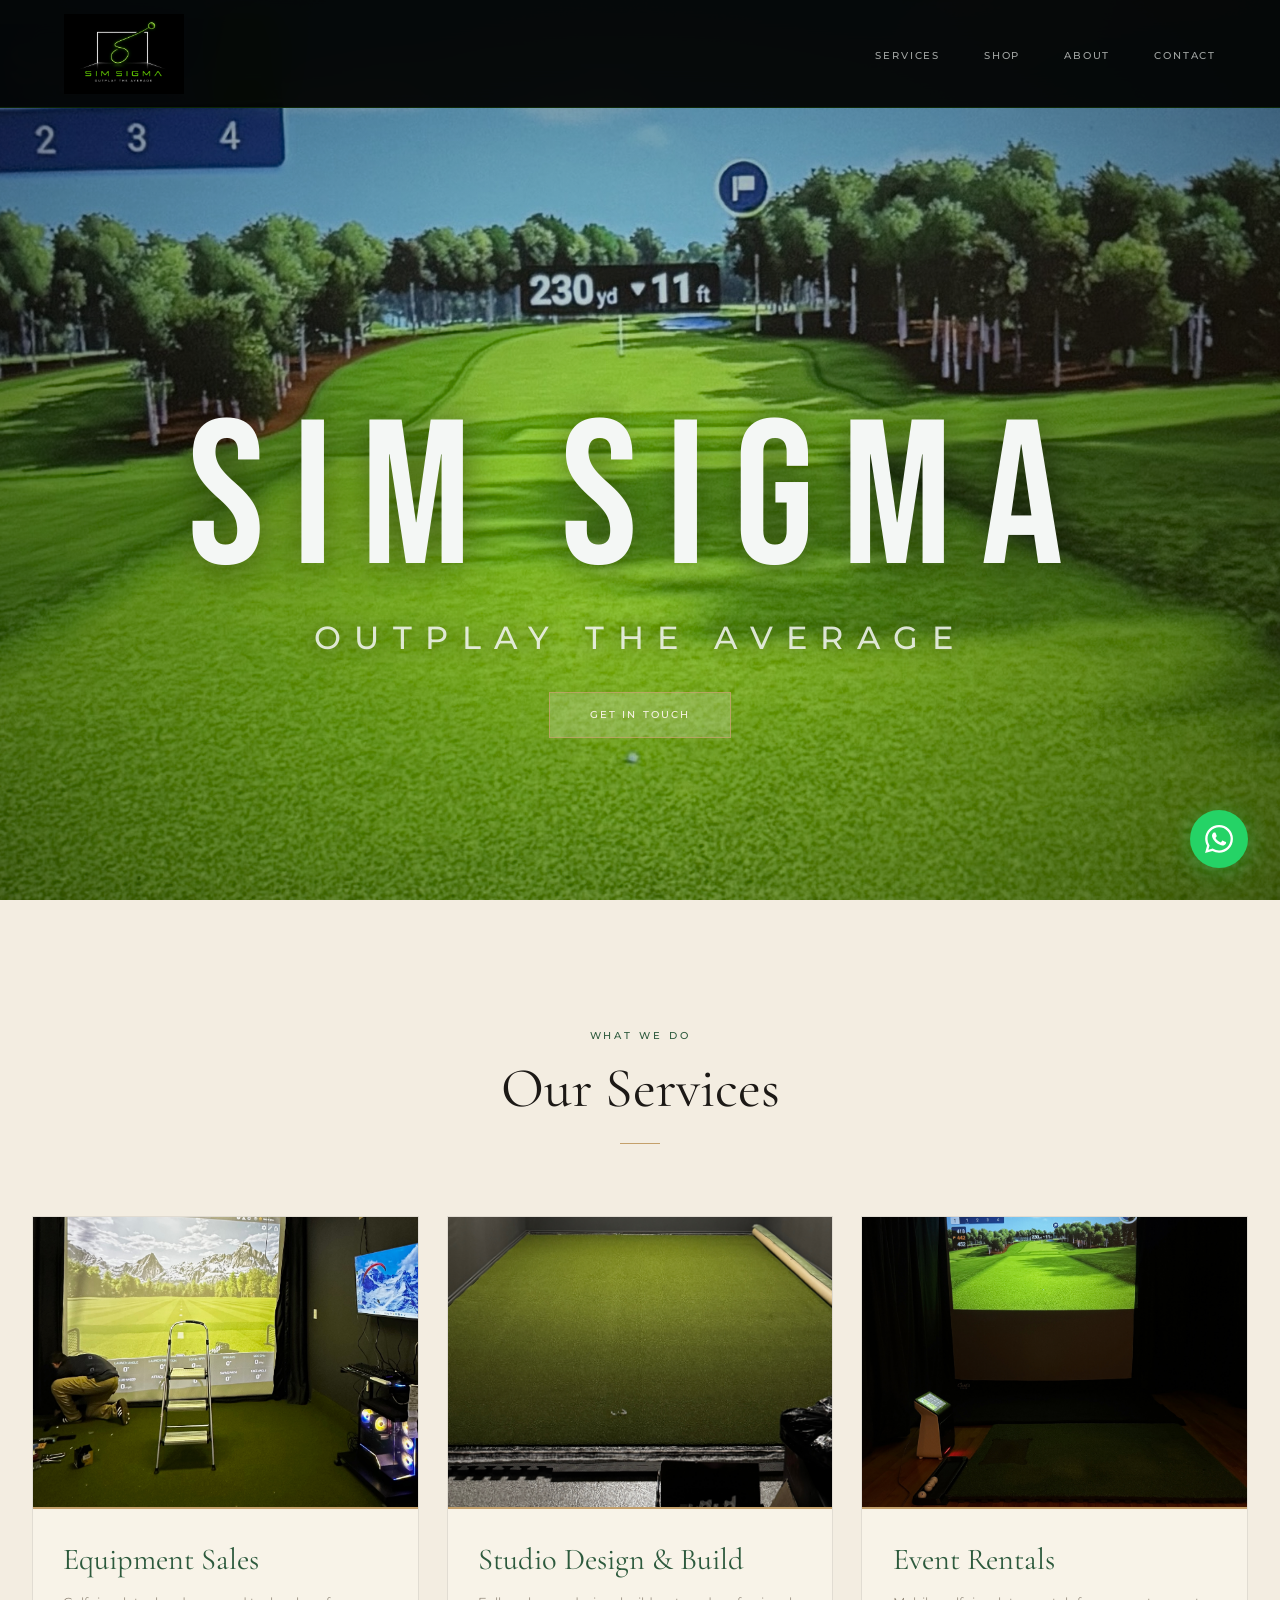
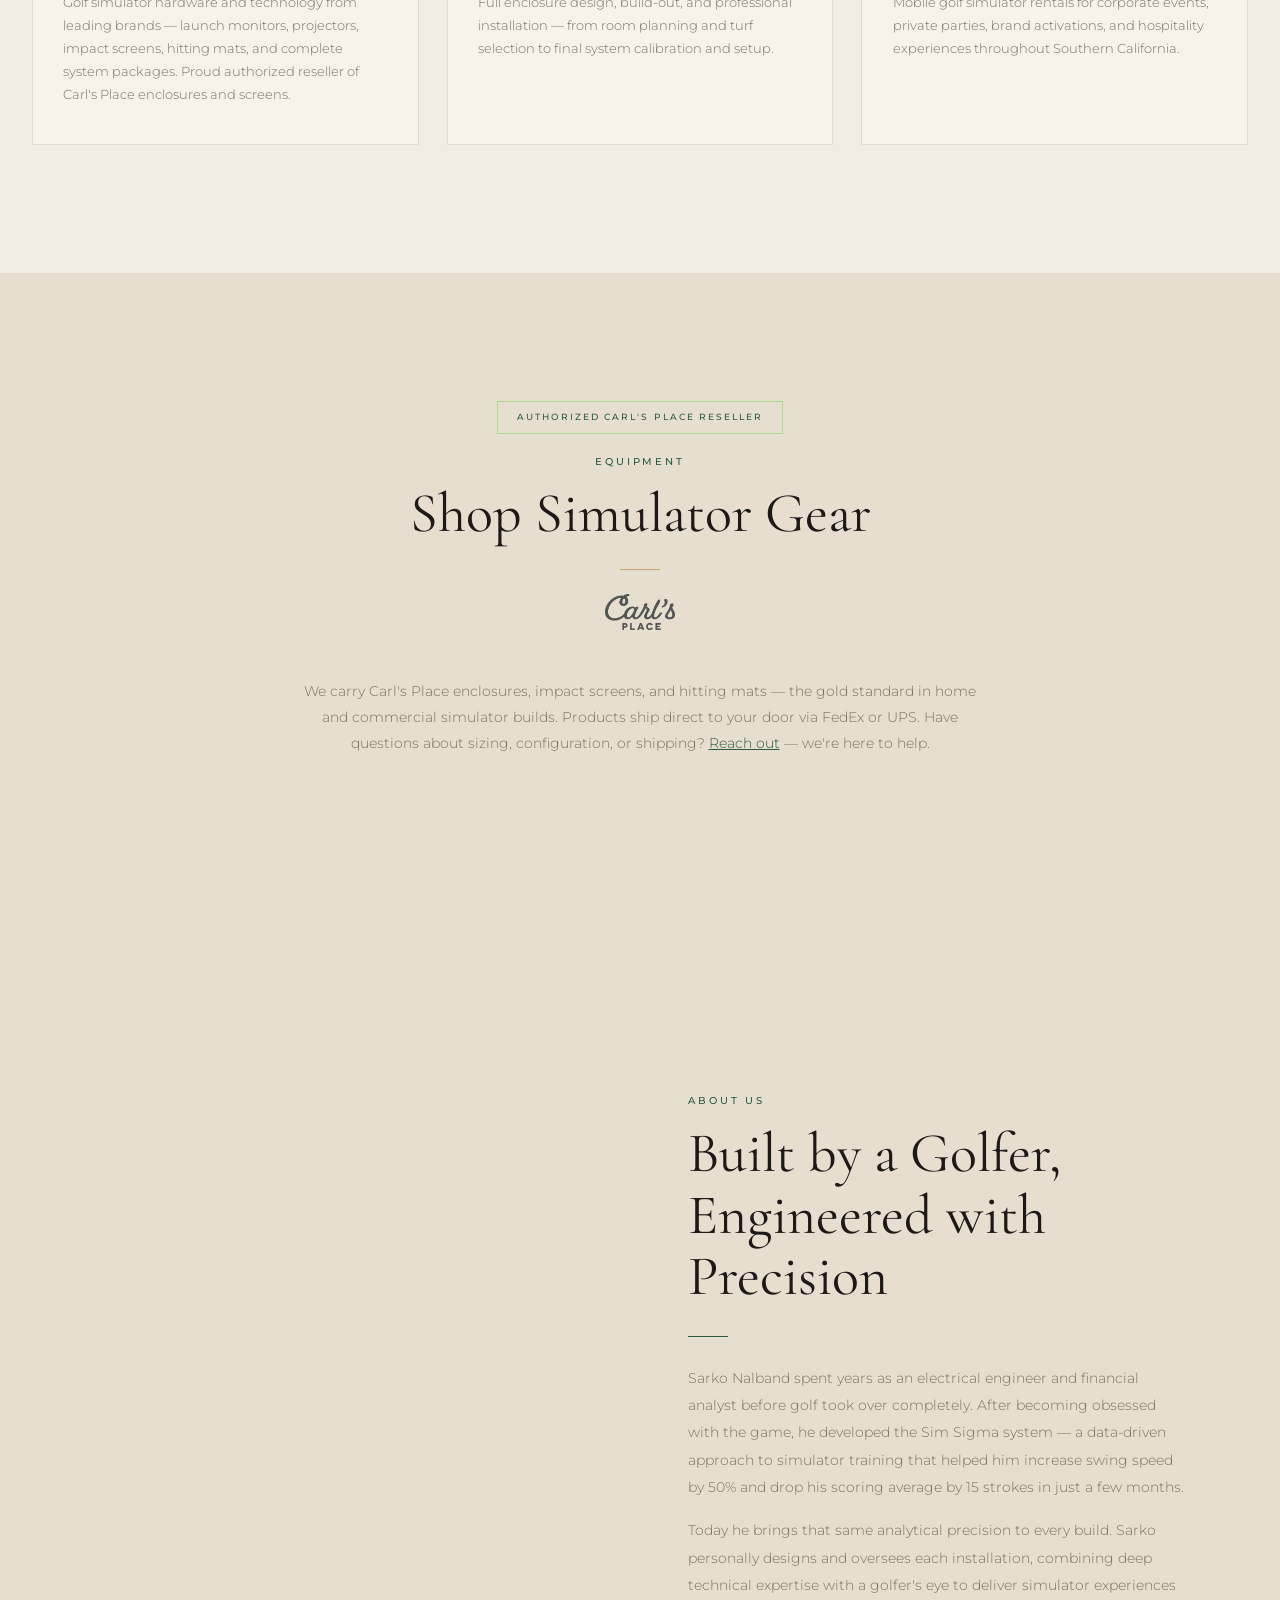
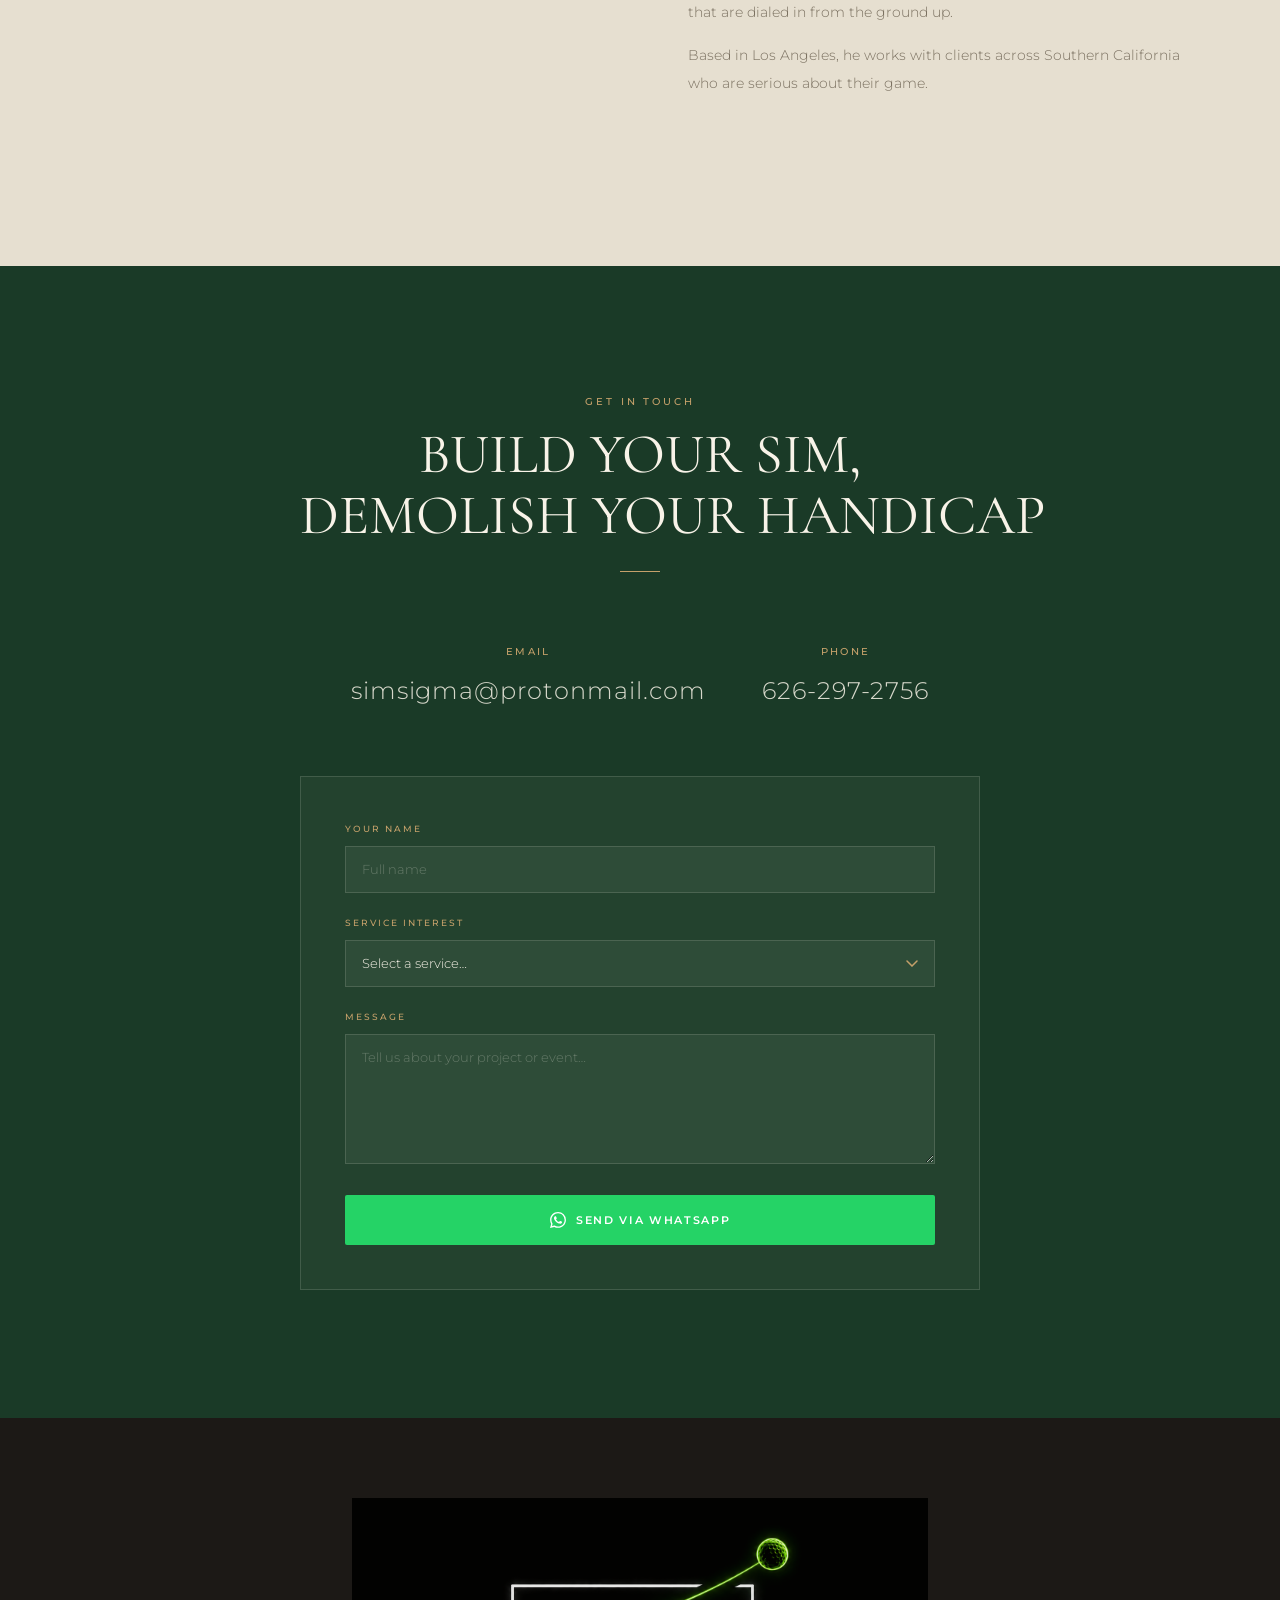
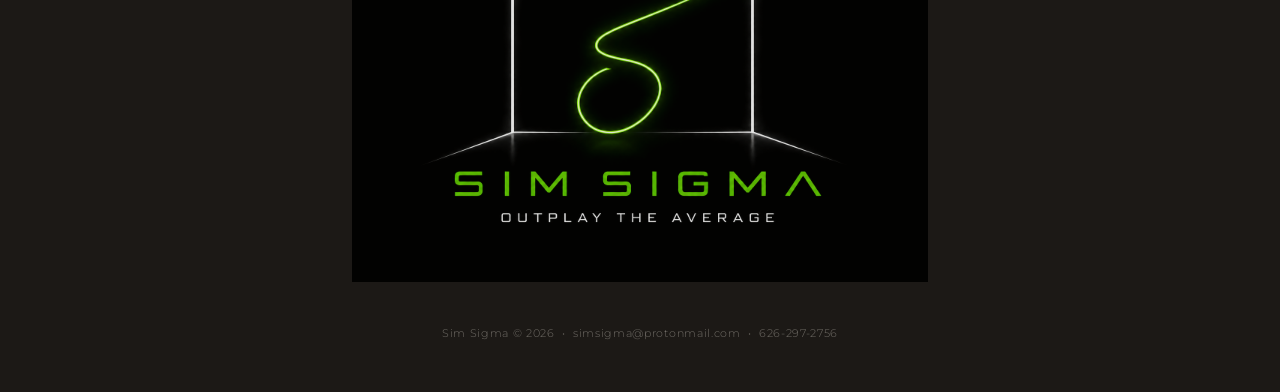
<file: index.html>
<!DOCTYPE html>
<html lang="en">
<head>
  <meta charset="UTF-8">
  <meta name="viewport" content="width=device-width, initial-scale=1.0">
  <title>Sim Sigma — Premium Golf Simulator Solutions</title>
  <meta name="description" content="Sim Sigma offers premium golf simulator equipment sales, studio design and build, and mobile event rentals in Southern California.">

  <!-- AvantLink website verification — remove after full approval -->
  <script type="text/javascript" src="http://classic.avantlink.com/affiliate_app_confirm.php?mode=js&authResponse=2661c20a5262ae38205c473eae71149a746e9307"></script>

  <!-- Open Graph / iMessage / social previews -->
  <meta property="og:type"        content="website">
  <meta property="og:url"         content="https://simsigmagolf.com/">
  <meta property="og:title"       content="Sim Sigma — Premium Golf Simulator Solutions">
  <meta property="og:description" content="Custom golf simulator builds, equipment sales, and event rentals in Southern California.">
  <meta property="og:image"       content="https://simsigmagolf.com/logo-mockup.png">
  <meta property="og:image:width"  content="1600">
  <meta property="og:image:height" content="1000">
  <meta name="twitter:card"       content="summary_large_image">
  <meta name="twitter:image"      content="https://simsigmagolf.com/logo-mockup.png">
  <link rel="preconnect" href="https://fonts.googleapis.com">
  <link rel="preconnect" href="https://fonts.gstatic.com" crossorigin>
  <link href="https://fonts.googleapis.com/css2?family=Cormorant+Garamond:ital,wght@0,300;0,400;0,500;0,600;1,300;1,400&family=Montserrat:wght@300;400;500;600&family=Bebas+Neue&display=swap" rel="stylesheet">
  <style>

    /* ─── PALETTE ────────────────────────────────────────────── */
    :root {
      --linen:      #f3ede1;
      --stone:      #e6dfd0;
      --cream:      #f8f3e8;
      --green:      #2d5a3d;
      --green-lt:   #4a7c5a;
      --green-dk:   #1a3a27;
      --sand:       #c4a06a;
      --sky:        #6e8fa4;
      --charcoal:   #1c1916;
      --warm-mid:   #4a4438;
      --warm-muted: #7a7060;
      --border:     rgba(28,25,22,0.10);
      --border-lt:  rgba(248,243,232,0.14);
      --wa-green:   #25D366;
      --wa-dk:      #128C7E;
      --neon:       #39D800;
    }

    /* ─── RESET ──────────────────────────────────────────────── */
    *, *::before, *::after { box-sizing: border-box; margin: 0; padding: 0; }
    html { scroll-behavior: smooth; }
    body {
      background: var(--linen);
      color: var(--charcoal);
      font-family: 'Montserrat', sans-serif;
      font-weight: 300;
      line-height: 1.75;
      -webkit-font-smoothing: antialiased;
      overflow-x: hidden;
    }
    img, video { display: block; max-width: 100%; }
    a { color: inherit; text-decoration: none; }

    /* ─── TYPOGRAPHY ─────────────────────────────────────────── */
    h1, h2, h3 {
      font-family: 'Cormorant Garamond', serif;
      font-weight: 400;
      line-height: 1.1;
    }
    h1 { font-size: clamp(3rem, 8.5vw, 7.2rem); letter-spacing: 0.02em; }
    h2 { font-size: clamp(2rem, 4.5vw, 3.5rem); }
    h3 { font-size: clamp(1.4rem, 2.5vw, 1.9rem); }

    /* ─── NAV ────────────────────────────────────────────────── */
    .nav {
      position: fixed;
      top: 0; left: 0; right: 0;
      z-index: 200;
      display: flex;
      justify-content: space-between;
      align-items: center;
      padding: 0.85rem 4rem;
      background: rgba(3,4,3,0.95);
      backdrop-filter: blur(18px);
      -webkit-backdrop-filter: blur(18px);
      border-bottom: 1px solid rgba(57,216,0,0.15);
      transition: padding 0.3s;
    }
    .nav-logo {
      display: flex;
      align-items: center;
      text-decoration: none;
    }
    .nav-links {
      display: flex;
      gap: 2.75rem;
      list-style: none;
    }
    .nav-links a {
      font-size: 0.63rem;
      font-weight: 500;
      letter-spacing: 0.18em;
      text-transform: uppercase;
      color: rgba(244,247,245,0.65);
      transition: color 0.2s;
    }
    .nav-links a:hover { color: var(--neon); }

    /* ─── HERO ───────────────────────────────────────────────── */
    .hero {
      position: relative;
      height: 100vh;
      min-height: 640px;
      display: flex;
      flex-direction: column;
      align-items: center;
      justify-content: flex-end;
      text-align: center;
      background: url('hero-cropped.jpeg') center 65% / cover no-repeat;
    }
    /* Very light vignette — just darkens edges so the badge pops */
    .hero-overlay {
      position: absolute;
      inset: 0;
      background: radial-gradient(
        ellipse at center,
        rgba(0,0,0,0.05) 0%,
        rgba(0,0,0,0.45) 100%
      );
    }

    /* Hero content — pinned to lower third of screen ─────────── */
    .hero-content {
      position: relative;
      z-index: 2;
      display: flex;
      flex-direction: column;
      align-items: center;
      gap: 1rem;
      padding: 0 3rem 18vh;
      width: 100%;
      /* push content down */
      margin-top: auto;
    }

    /* Hero wordmark ─────────────────────────────────────────── */
    .hero-title {
      font-family: 'Bebas Neue', sans-serif;
      font-size: clamp(5rem, 16vw, 15rem);
      font-weight: 400;
      letter-spacing: 0.14em;
      text-transform: uppercase;
      color: #F4F7F5;
      text-shadow: 0 2px 40px rgba(0,0,0,0.5);
      line-height: 0.9;
    }
    .hero-tagline {
      font-family: 'Montserrat', sans-serif;
      font-size: clamp(1rem, 2.8vw, 2rem);
      font-weight: 500;
      letter-spacing: 0.42em;
      text-transform: uppercase;
      color: rgba(244,247,245,0.85);
      text-shadow: 0 1px 20px rgba(0,0,0,0.5);
    }

    /* Hamburger ─────────────────────────────────────────────── */
    .nav-hamburger {
      display: none;
      flex-direction: column;
      gap: 5px;
      background: none;
      border: none;
      cursor: pointer;
      padding: 6px 4px;
    }
    .nav-hamburger span {
      display: block;
      width: 22px;
      height: 2px;
      background: rgba(244,247,245,0.85);
      transition: opacity 0.2s;
    }

    .hero-cta {
      display: inline-block;
      margin-top: 0.6rem;
      padding: 0.85rem 2.5rem;
      border: 1px solid rgba(196,160,106,0.75);
      color: var(--cream);
      font-family: 'Montserrat', sans-serif;
      font-size: 0.6rem;
      font-weight: 500;
      letter-spacing: 0.22em;
      text-transform: uppercase;
      background: rgba(255,255,255,0.18);
      cursor: pointer;
      transition: background 0.25s, border-color 0.25s, color 0.25s;
    }
    .hero-cta:hover {
      background: var(--sand);
      border-color: var(--sand);
      color: var(--charcoal);
    }

    /* ─── SECTION SCAFFOLDING ───────────────────────────────── */
    .section { padding: 8rem 2rem; }
    .section--stone { background: var(--stone); }
    .section--green {
      background: var(--green-dk);
      color: var(--cream);
    }
    .section-header { text-align: center; margin-bottom: 4.5rem; }
    .section-eyebrow {
      display: block;
      font-size: 0.6rem;
      font-weight: 500;
      letter-spacing: 0.3em;
      text-transform: uppercase;
      color: var(--green);
      margin-bottom: 0.8rem;
    }
    .section--green .section-eyebrow { color: var(--sand); }
    .section-header h2 { color: var(--charcoal); }
    .section--green .section-header h2 { color: var(--cream); }
    .section-rule {
      width: 2.5rem;
      height: 1px;
      background: var(--sand);
      margin: 1.5rem auto 0;
    }

    /* ─── SERVICES ───────────────────────────────────────────── */
    .services-grid {
      display: grid;
      grid-template-columns: repeat(3, 1fr);
      gap: 1.75rem;
      max-width: 1240px;
      margin: 0 auto;
    }
    .service-card {
      background: var(--cream);
      border: 1px solid var(--border);
      overflow: hidden;
      transition: transform 0.35s cubic-bezier(0.25,0.46,0.45,0.94),
                  box-shadow 0.35s;
    }
    .service-card:hover {
      transform: translateY(-5px);
      box-shadow: 0 16px 48px rgba(28,25,22,0.13);
    }
    .service-card-photo {
      width: 100%;
      height: 290px;
      object-fit: cover;
      display: block;
      transition: transform 0.5s cubic-bezier(0.25,0.46,0.45,0.94);
    }
    .service-card:hover .service-card-photo { transform: scale(1.04); }
    .service-card-body {
      padding: 2.1rem 1.9rem 2.4rem;
      border-top: 2px solid var(--sand);
    }
    .service-num {
      font-size: 0.57rem;
      font-weight: 500;
      letter-spacing: 0.28em;
      text-transform: uppercase;
      color: var(--sand);
      margin-bottom: 0.65rem;
    }
    .service-card h3 { color: var(--green); margin-bottom: 0.9rem; }
    .service-card p {
      font-size: 0.8rem;
      line-height: 1.8;
      color: var(--warm-muted);
    }

    /* ─── ABOUT ──────────────────────────────────────────────── */
    .about-inner {
      display: grid;
      grid-template-columns: 1fr 1fr;
      gap: 6rem;
      align-items: center;
      max-width: 1100px;
      margin: 0 auto;
    }
    .about-media-wrap {
      position: relative;
      overflow: hidden;
    }
    /* Video fills the same frame as the old portrait photo */
    .about-video {
      width: 100%;
      aspect-ratio: 3/4;
      object-fit: cover;
      object-position: center center;
      display: block;
    }
    .about-photo-accent {
      position: absolute;
      bottom: -1.5rem;
      right: -1.5rem;
      width: 55%;
      height: 55%;
      border: 2px solid var(--sand);
      z-index: -1;
      pointer-events: none;
    }
    .about-text .section-eyebrow { text-align: left; }
    .about-text h2 { color: var(--charcoal); margin-bottom: 1.75rem; }
    .about-rule {
      width: 2.5rem;
      height: 1px;
      background: var(--green);
      margin-bottom: 1.75rem;
    }
    .about-text p {
      font-size: 0.875rem;
      color: var(--warm-muted);
      line-height: 1.95;
      margin-bottom: 1rem;
    }

    /* ─── CONTACT ────────────────────────────────────────────── */
    .contact-inner {
      max-width: 680px;
      margin: 0 auto;
      text-align: center;
    }
    .contact-sub {
      font-size: 0.875rem;
      color: rgba(248,243,232,0.60);
      margin-bottom: 3rem;
      line-height: 1.85;
    }
    .btn-wa {
      display: inline-flex;
      align-items: center;
      gap: 0.65rem;
      padding: 1.1rem 2.75rem;
      background: var(--wa-green);
      color: #fff;
      font-family: 'Montserrat', sans-serif;
      font-size: 0.7rem;
      font-weight: 600;
      letter-spacing: 0.15em;
      text-transform: uppercase;
      border-radius: 2px;
      transition: background 0.2s;
      margin-bottom: 3.5rem;
    }
    .btn-wa:hover { background: var(--wa-dk); }
    .btn-wa svg { width: 18px; height: 18px; flex-shrink: 0; }
    .contact-details {
      display: flex;
      gap: 3.5rem;
      justify-content: center;
      flex-wrap: wrap;
      margin-bottom: 4rem;
    }
    .contact-detail-label {
      font-size: 0.6rem;
      font-weight: 500;
      letter-spacing: 0.24em;
      text-transform: uppercase;
      color: var(--sand);
      margin-bottom: 0.6rem;
    }
    .contact-detail a {
      font-size: 1.5rem;
      font-weight: 300;
      color: rgba(248,243,232,0.85);
      transition: color 0.2s;
      letter-spacing: 0.04em;
    }
    .contact-detail a:hover { color: var(--cream); }

    /* ─── CONTACT FORM ───────────────────────────────────────── */
    .contact-form {
      background: rgba(248,243,232,0.04);
      border: 1px solid var(--border-lt);
      padding: 2.75rem;
      text-align: left;
    }
    .form-row { margin-bottom: 1.4rem; }
    .form-row label {
      display: block;
      font-size: 0.57rem;
      font-weight: 500;
      letter-spacing: 0.22em;
      text-transform: uppercase;
      color: var(--sand);
      margin-bottom: 0.55rem;
    }
    .form-row input,
    .form-row select,
    .form-row textarea {
      width: 100%;
      background: rgba(248,243,232,0.05);
      border: 1px solid rgba(248,243,232,0.14);
      color: var(--cream);
      font-family: 'Montserrat', sans-serif;
      font-size: 0.84rem;
      font-weight: 300;
      padding: 0.9rem 1rem;
      outline: none;
      transition: border-color 0.2s;
      border-radius: 0;
      -webkit-appearance: none;
      appearance: none;
    }
    .form-row select {
      cursor: pointer;
      background-image: url("data:image/svg+xml,%3Csvg xmlns='http://www.w3.org/2000/svg' width='12' height='7' viewBox='0 0 12 7'%3E%3Cpath d='M1 1l5 5 5-5' stroke='%23c4a06a' stroke-width='1.5' fill='none' stroke-linecap='round'/%3E%3C/svg%3E");
      background-repeat: no-repeat;
      background-position: right 1rem center;
      padding-right: 2.5rem;
    }
    .form-row select option { background: var(--green-dk); color: var(--cream); }
    .form-row input:focus,
    .form-row select:focus,
    .form-row textarea:focus { border-color: var(--sand); }
    .form-row textarea { resize: vertical; min-height: 130px; }
    .form-row input::placeholder,
    .form-row textarea::placeholder { color: rgba(248,243,232,0.28); }
    .btn-wa-form {
      width: 100%;
      display: flex;
      align-items: center;
      justify-content: center;
      gap: 0.65rem;
      padding: 1.05rem;
      background: var(--wa-green);
      color: #fff;
      font-family: 'Montserrat', sans-serif;
      font-size: 0.7rem;
      font-weight: 600;
      letter-spacing: 0.15em;
      text-transform: uppercase;
      border: none;
      border-radius: 2px;
      cursor: pointer;
      transition: background 0.2s;
    }
    .btn-wa-form:hover { background: var(--wa-dk); }
    .btn-wa-form svg { width: 16px; height: 16px; }

    /* ─── SHOP ──────────────────────────────────────────────── */
    .section--shop {
      background: var(--stone);
    }
    .shop-intro {
      max-width: 700px;
      margin: -2rem auto 3.5rem;
      text-align: center;
      font-size: 0.875rem;
      color: var(--warm-muted);
      line-height: 1.85;
    }
    .shop-reseller-badge {
      display: inline-block;
      border: 1px solid rgba(57,216,0,0.35);
      padding: 0.45rem 1.2rem;
      font-size: 0.58rem;
      font-weight: 500;
      letter-spacing: 0.22em;
      text-transform: uppercase;
      color: var(--green);
      margin-bottom: 1.25rem;
    }
    #collection-component-1783079766909 {
      max-width: 1240px;
      margin: 0 auto;
    }
    /* Shopify iframe shell */
    .shopify-buy-frame--toggle { z-index: 100 !important; }

    /* ─── FOOTER ─────────────────────────────────────────────── */
    footer {
      background: var(--charcoal);
      padding: 5rem 2rem 3rem;
      text-align: center;
    }
    footer p {
      font-size: 0.7rem;
      color: rgba(248,243,232,0.38);
      letter-spacing: 0.06em;
      line-height: 2;
    }
    footer a { color: rgba(248,243,232,0.38); transition: color 0.2s; }
    footer a:hover { color: rgba(248,243,232,0.75); }

    /* ─── FLOATING WHATSAPP BUBBLE ───────────────────────────── */
    .wa-bubble {
      position: fixed;
      bottom: 2rem;
      right: 2rem;
      z-index: 999;
      width: 58px;
      height: 58px;
      background: var(--wa-green);
      border-radius: 50%;
      display: flex;
      align-items: center;
      justify-content: center;
      box-shadow: 0 4px 24px rgba(37,211,102,0.35);
      transition: transform 0.2s, box-shadow 0.2s;
    }
    .wa-bubble:hover {
      transform: scale(1.1);
      box-shadow: 0 6px 32px rgba(37,211,102,0.5);
    }
    .wa-bubble svg { width: 28px; height: 28px; fill: #fff; }

    /* ─── RESPONSIVE ─────────────────────────────────────────── */
    @media (max-width: 960px) {
      /* Nav */
      .nav { padding: 0.65rem 1.25rem; position: relative; flex-wrap: wrap; }
      .nav-logo img { height: 48px !important; }
      .nav-hamburger { display: flex; }
      .nav-links {
        display: none;
        position: absolute;
        top: 100%;
        left: 0; right: 0;
        background: rgba(3,4,3,0.97);
        flex-direction: column;
        gap: 0;
        padding: 0.5rem 0 1rem;
        border-bottom: 1px solid rgba(57,216,0,0.15);
        z-index: 300;
      }
      .nav-links.open { display: flex; }
      .nav-links li { text-align: center; }
      .nav-links a { display: block; padding: 0.75rem 2rem; font-size: 0.7rem; }

      .section { padding: 5.5rem 1.5rem; }

      .hero-title { font-size: clamp(3.5rem, 16vw, 6rem); letter-spacing: 0.1em; }
      .hero-tagline { font-size: clamp(0.6rem, 2.5vw, 0.85rem); letter-spacing: 0.3em; }
      .hero-content { padding: 0 1.5rem 38vh; }
      .hero { background-position: center 80%; }

      .services-grid {
        grid-template-columns: 1fr;
        gap: 1.25rem;
        max-width: 560px;
      }
      .service-card-photo { height: 320px; }
      /* shrink contact headline to keep nowrap on one line */
      #contact h2 { font-size: clamp(1.1rem, 5.5vw, 2rem); }

      .about-inner {
        grid-template-columns: 1fr;
        gap: 3rem;
      }
      /* Taller video on mobile so the swing is visible */
      .about-video { aspect-ratio: 9/16; max-height: 520px; object-fit: cover; }
      .about-photo-accent { display: none; }
      .about-text .section-eyebrow,
      .about-text h2 { text-align: center; }
      .about-rule { margin: 0 auto 1.75rem; }
      .about-text p { text-align: center; }

      .contact-details { gap: 2rem; }
      .contact-form { padding: 2rem 1.25rem; }
    }

    @media (max-width: 480px) {
      .wa-bubble { bottom: 1.25rem; right: 1.25rem; width: 52px; height: 52px; }
      .wa-bubble svg { width: 24px; height: 24px; }
    }

  </style>
</head>
<body>

  <!-- ─── NAV ───────────────────────────────────────────────── -->
  <nav class="nav" role="navigation" aria-label="Main navigation">
    <a href="#home" class="nav-logo" aria-label="Sim Sigma home">
      <img src="logo-mockup.png" height="80" alt="Sim Sigma" style="width:auto;display:block;">
    </a>
    <button class="nav-hamburger" aria-label="Toggle navigation" onclick="toggleNav()">
      <span></span><span></span><span></span>
    </button>
    <ul class="nav-links" id="nav-links">
      <li><a href="#services" onclick="closeNav()">Services</a></li>
      <li><a href="#shop" onclick="closeNav()">Shop</a></li>
      <li><a href="#about" onclick="closeNav()">About</a></li>
      <li><a href="#contact" onclick="closeNav()">Contact</a></li>
    </ul>
  </nav>

  <!-- ─── HERO ──────────────────────────────────────────────── -->
  <!-- Background: hero-screen.jpeg — save the simulator gameplay screenshot
       to the site folder with that filename to activate this.            -->
  <section class="hero" id="home" aria-label="Hero">
    <div class="hero-overlay" aria-hidden="true"></div>
    <div class="hero-content">
      <h1 class="hero-title">Sim Sigma</h1>
      <p class="hero-tagline">Outplay the Average</p>
      <a href="#contact" class="hero-cta">Get in Touch</a>
    </div>
  </section>

  <!-- ─── SERVICES ──────────────────────────────────────────── -->
  <section class="section" id="services">
    <div class="section-header">
      <span class="section-eyebrow">What We Do</span>
      <h2>Our Services</h2>
      <div class="section-rule"></div>
    </div>
    <div class="services-grid">

      <div class="service-card">
        <img class="service-card-photo"
             src="IMG_2322.jpeg"
             alt="Golf simulator equipment installation"
             style="object-position: center 38%;"
             loading="lazy">
        <div class="service-card-body">
<h3>Equipment Sales</h3>
          <p>Golf simulator hardware and technology from leading brands — launch monitors, projectors, impact screens, hitting mats, and complete system packages. Proud authorized reseller of Carl's Place enclosures and screens.</p>
        </div>
      </div>

      <div class="service-card">
        <img class="service-card-photo"
             src="IMG_6963.jpeg"
             alt="Finished golf simulator studio with synthetic turf"
             style="object-position: center 88%;"
             loading="lazy">
        <div class="service-card-body">
<h3>Studio Design &amp; Build</h3>
          <p>Full enclosure design, build-out, and professional installation — from room planning and turf selection to final system calibration and setup.</p>
        </div>
      </div>

      <div class="service-card">
        <img class="service-card-photo"
             src="IMG_9075.jpeg"
             alt="Golf simulator event rental setup"
             style="object-position: center 42%;"
             loading="lazy">
        <div class="service-card-body">
<h3>Event Rentals</h3>
          <p>Mobile golf simulator rentals for corporate events, private parties, brand activations, and hospitality experiences throughout Southern California.</p>
        </div>
      </div>

    </div>
  </section>

  <!-- ─── SHOP ────────────────────────────────────────────────── -->
  <section class="section section--shop" id="shop">
    <div class="section-header">
      <span class="shop-reseller-badge">Authorized Carl's Place Reseller</span>
      <span class="section-eyebrow">Equipment</span>
      <h2>Shop Simulator Gear</h2>
      <div class="section-rule"></div>
      <a href="https://carlofet.com" target="_blank" rel="noopener noreferrer" style="display:inline-block;margin-top:1.5rem;">
        <img src="carls-place-logo.png" alt="Carl's Place" style="height:36px;width:auto;opacity:0.75;">
      </a>
    </div>
    <p class="shop-intro">
      We carry Carl's Place enclosures, impact screens, and hitting mats — the gold standard in
      home and commercial simulator builds. Products ship direct to your door via FedEx or UPS.
      Have questions about sizing, configuration, or shipping? <a href="#contact" style="color:var(--green);text-decoration:underline;">Reach out</a> — we're here to help.
    </p>

    <!-- Shopify Buy Button — Carl's Place Golf Simulator Products collection -->
    <div id='collection-component-1783079766909'></div>
    <script type="text/javascript">
    /*<![CDATA[*/
    (function () {
      var scriptURL = 'https://sdks.shopifycdn.com/buy-button/latest/buy-button-storefront.min.js';
      if (window.ShopifyBuy) {
        if (window.ShopifyBuy.UI) {
          ShopifyBuyInit();
        } else {
          loadScript();
        }
      } else {
        loadScript();
      }
      function loadScript() {
        var script = document.createElement('script');
        script.async = true;
        script.src = scriptURL;
        (document.getElementsByTagName('head')[0] || document.getElementsByTagName('body')[0]).appendChild(script);
        script.onload = ShopifyBuyInit;
      }
      function ShopifyBuyInit() {
        var client = ShopifyBuy.buildClient({
          domain: 'byg9fh-wt.myshopify.com',
          storefrontAccessToken: '48e4798db21b47a6da919169fc2cd76c',
        });
        ShopifyBuy.UI.onReady(client).then(function (ui) {
          ui.createComponent('collection', {
            id: '657645797560',
            node: document.getElementById('collection-component-1783079766909'),
            moneyFormat: '%24%7B%7Bamount%7D%7D',
            options: {
              "product": {
                "styles": {
                  "product": {
                    "@media (min-width: 601px)": {
                      "max-width": "calc(25% - 20px)",
                      "margin-left": "20px",
                      "margin-bottom": "50px",
                      "width": "calc(25% - 20px)"
                    },
                    "img": {
                      "height": "calc(100% - 15px)",
                      "position": "absolute",
                      "left": "0",
                      "right": "0",
                      "top": "0"
                    },
                    "imgWrapper": {
                      "padding-top": "calc(75% + 15px)",
                      "position": "relative",
                      "height": "0"
                    }
                  },
                  "button": {
                    "color": "#080000",
                    ":hover": { "color": "#080000", "background-color": "#52ba1a" },
                    "background-color": "#5bcf1d",
                    ":focus": { "background-color": "#52ba1a" },
                    "border-radius": "28px",
                    "padding-left": "100px",
                    "padding-right": "100px"
                  }
                },
                "text": { "button": "Add to cart" }
              },
              "productSet": {
                "styles": {
                  "products": {
                    "@media (min-width: 601px)": { "margin-left": "-20px" }
                  }
                }
              },
              "modalProduct": {
                "contents": {
                  "img": false,
                  "imgWithCarousel": true,
                  "button": false,
                  "buttonWithQuantity": true
                },
                "styles": {
                  "product": {
                    "@media (min-width: 601px)": {
                      "max-width": "100%",
                      "margin-left": "0px",
                      "margin-bottom": "0px"
                    }
                  },
                  "button": {
                    "color": "#080000",
                    ":hover": { "color": "#080000", "background-color": "#52ba1a" },
                    "background-color": "#5bcf1d",
                    ":focus": { "background-color": "#52ba1a" },
                    "border-radius": "28px",
                    "padding-left": "100px",
                    "padding-right": "100px"
                  }
                },
                "text": { "button": "Add to cart" }
              },
              "option": {},
              "cart": {
                "styles": {
                  "button": {
                    "color": "#080000",
                    ":hover": { "color": "#080000", "background-color": "#52ba1a" },
                    "background-color": "#5bcf1d",
                    ":focus": { "background-color": "#52ba1a" },
                    "border-radius": "28px"
                  }
                },
                "text": { "total": "Subtotal", "button": "Checkout" }
              },
              "toggle": {
                "styles": {
                  "toggle": {
                    "background-color": "#5bcf1d",
                    ":hover": { "background-color": "#52ba1a" },
                    ":focus": { "background-color": "#52ba1a" }
                  },
                  "count": {
                    "color": "#080000",
                    ":hover": { "color": "#080000" }
                  },
                  "iconPath": { "fill": "#080000" }
                }
              }
            },
          });
        });
      }
    })();
    /*]]>*/
    </script>
  </section>

  <!-- ─── ABOUT ─────────────────────────────────────────────── -->
  <section class="section section--stone" id="about">
    <div class="about-inner">
      <div class="about-media-wrap">
        <!-- Sarko's swing video — autoplays on scroll, loops first 5 seconds -->
        <video
          id="about-video"
          class="about-video"
          src="IMG_1058.mov"
          muted
          playsinline
          preload="metadata"
          aria-label="Sarko Nalband golf swing"
        ></video>
        <div class="about-photo-accent" aria-hidden="true"></div>
      </div>
      <div class="about-text">
        <span class="section-eyebrow">About Us</span>
        <h2>Built by a Golfer,<br>Engineered with Precision</h2>
        <div class="about-rule"></div>
        <p>Sarko Nalband spent years as an electrical engineer and financial analyst before golf took over completely. After becoming obsessed with the game, he developed the Sim Sigma system — a data-driven approach to simulator training that helped him increase swing speed by 50% and drop his scoring average by 15 strokes in just a few months.</p>
        <p>Today he brings that same analytical precision to every build. Sarko personally designs and oversees each installation, combining deep technical expertise with a golfer's eye to deliver simulator experiences that are dialed in from the ground up.</p>
        <p>Based in Los Angeles, he works with clients across Southern California who are serious about their game.</p>
      </div>
    </div>
  </section>

  <!-- ─── CONTACT ────────────────────────────────────────────── -->
  <section class="section section--green" id="contact">
    <div class="contact-inner">
      <div class="section-header">
        <span class="section-eyebrow">Get in Touch</span>
        <h2>BUILD YOUR SIM,<br><span style="white-space:nowrap">DEMOLISH YOUR HANDICAP</span></h2>
        <div class="section-rule"></div>
      </div>

      <div class="contact-details">
        <div class="contact-detail">
          <p class="contact-detail-label">Email</p>
          <a href="mailto:simsigma@protonmail.com">simsigma@protonmail.com</a>
        </div>
        <div class="contact-detail">
          <p class="contact-detail-label">Phone</p>
          <a href="tel:+16262972756">626-297-2756</a>
        </div>
      </div>

      <div class="contact-form" role="form" aria-label="Send a message via WhatsApp">
        <div class="form-row">
          <label for="form-name">Your Name</label>
          <input type="text" id="form-name" placeholder="Full name" autocomplete="name">
        </div>
        <div class="form-row">
          <label for="form-service">Service Interest</label>
          <select id="form-service">
            <option value="" disabled selected>Select a service…</option>
            <option value="Equipment Sales">Equipment Sales</option>
            <option value="Studio Design &amp; Build">Studio Design &amp; Build</option>
            <option value="Event Rental">Event Rental</option>
            <option value="General Inquiry">General Inquiry</option>
          </select>
        </div>
        <div class="form-row">
          <label for="form-message">Message</label>
          <textarea id="form-message" placeholder="Tell us about your project or event…"></textarea>
        </div>
        <button type="button" class="btn-wa-form" onclick="sendViaWhatsApp()">
          <svg viewBox="0 0 24 24" fill="white" xmlns="http://www.w3.org/2000/svg" aria-hidden="true"><path d="M17.472 14.382c-.297-.149-1.758-.867-2.03-.967-.273-.099-.471-.148-.67.15-.197.297-.767.966-.94 1.164-.173.199-.347.223-.644.075-.297-.15-1.255-.463-2.39-1.475-.883-.788-1.48-1.761-1.653-2.059-.173-.297-.018-.458.13-.606.134-.133.298-.347.446-.52.149-.174.198-.298.298-.497.099-.198.05-.371-.025-.52-.075-.149-.669-1.612-.916-2.207-.242-.579-.487-.5-.669-.51-.173-.008-.371-.01-.57-.01-.198 0-.52.074-.792.372-.272.297-1.04 1.016-1.04 2.479 0 1.462 1.065 2.875 1.213 3.074.149.198 2.096 3.2 5.077 4.487.709.306 1.262.489 1.694.625.712.227 1.36.195 1.871.118.571-.085 1.758-.719 2.006-1.413.248-.694.248-1.289.173-1.413-.074-.124-.272-.198-.57-.347m-5.421 7.403h-.004a9.87 9.87 0 01-5.031-1.378l-.361-.214-3.741.982.998-3.648-.235-.374a9.86 9.86 0 01-1.51-5.26c.001-5.45 4.436-9.884 9.888-9.884 2.64 0 5.122 1.03 6.988 2.898a9.825 9.825 0 012.893 6.994c-.003 5.45-4.437 9.884-9.885 9.884m8.413-18.297A11.815 11.815 0 0012.05 0C5.495 0 .16 5.335.157 11.892c0 2.096.547 4.142 1.588 5.945L.057 24l6.305-1.654a11.882 11.882 0 005.683 1.448h.005c6.554 0 11.89-5.335 11.893-11.893a11.821 11.821 0 00-3.48-8.413z"/></svg>
          Send via WhatsApp
        </button>
      </div>

    </div>
  </section>

  <!-- ─── FOOTER ─────────────────────────────────────────────── -->
  <footer>
    <img src="logo-mockup.png" alt="Sim Sigma"
         style="width: clamp(260px, 45vw, 640px); height: auto; margin: 0 auto 2.5rem; display: block; opacity: 0.92;">
    <p>
      Sim Sigma &copy; 2026
      &nbsp;&bull;&nbsp;
      <a href="mailto:simsigma@protonmail.com">simsigma@protonmail.com</a>
      &nbsp;&bull;&nbsp;
      <a href="tel:+16262972756">626-297-2756</a>
    </p>
  </footer>

  <!-- ─── FLOATING WHATSAPP BUBBLE ────────────────────────────── -->
  <a href="https://wa.me/16262972756" class="wa-bubble" target="_blank" rel="noopener noreferrer" aria-label="Chat on WhatsApp">
    <svg viewBox="0 0 24 24" xmlns="http://www.w3.org/2000/svg" aria-hidden="true"><path d="M17.472 14.382c-.297-.149-1.758-.867-2.03-.967-.273-.099-.471-.148-.67.15-.197.297-.767.966-.94 1.164-.173.199-.347.223-.644.075-.297-.15-1.255-.463-2.39-1.475-.883-.788-1.48-1.761-1.653-2.059-.173-.297-.018-.458.13-.606.134-.133.298-.347.446-.52.149-.174.198-.298.298-.497.099-.198.05-.371-.025-.52-.075-.149-.669-1.612-.916-2.207-.242-.579-.487-.5-.669-.51-.173-.008-.371-.01-.57-.01-.198 0-.52.074-.792.372-.272.297-1.04 1.016-1.04 2.479 0 1.462 1.065 2.875 1.213 3.074.149.198 2.096 3.2 5.077 4.487.709.306 1.262.489 1.694.625.712.227 1.36.195 1.871.118.571-.085 1.758-.719 2.006-1.413.248-.694.248-1.289.173-1.413-.074-.124-.272-.198-.57-.347m-5.421 7.403h-.004a9.87 9.87 0 01-5.031-1.378l-.361-.214-3.741.982.998-3.648-.235-.374a9.86 9.86 0 01-1.51-5.26c.001-5.45 4.436-9.884 9.888-9.884 2.64 0 5.122 1.03 6.988 2.898a9.825 9.825 0 012.893 6.994c-.003 5.45-4.437 9.884-9.885 9.884m8.413-18.297A11.815 11.815 0 0012.05 0C5.495 0 .16 5.335.157 11.892c0 2.096.547 4.142 1.588 5.945L.057 24l6.305-1.654a11.882 11.882 0 005.683 1.448h.005c6.554 0 11.89-5.335 11.893-11.893a11.821 11.821 0 00-3.48-8.413z"/></svg>
  </a>

  <!-- ─── SCRIPTS ────────────────────────────────────────────── -->
  <script>
    // ── WhatsApp form ──────────────────────────────────────────
    function sendViaWhatsApp() {
      const name    = document.getElementById('form-name').value.trim();
      const service = document.getElementById('form-service').value;
      const message = document.getElementById('form-message').value.trim();
      if (!name && !message) {
        alert('Please fill in at least your name or a message before sending.');
        return;
      }
      let text = 'Hi Sim Sigma!';
      if (name)    text += ` My name is ${name}.`;
      if (service) text += ` I'm interested in: ${service}.`;
      if (message) text += ` ${message}`;
      window.open('https://wa.me/16262972756?text=' + encodeURIComponent(text.trim()), '_blank');
    }

    // ── Mobile nav ────────────────────────────────────────────
    function toggleNav() {
      document.getElementById('nav-links').classList.toggle('open');
    }
    function closeNav() {
      document.getElementById('nav-links').classList.remove('open');
    }

    // ── Nav shrink on scroll ───────────────────────────────────
    const nav = document.querySelector('.nav');
    window.addEventListener('scroll', () => {
      nav.style.padding = window.scrollY > 60 ? '0.5rem 4rem' : '';
    }, { passive: true });

    // ── About video: autoplay on scroll, loop first 5 seconds ──
    const aboutVideo = document.getElementById('about-video');
    if (aboutVideo) {
      // Clamp playback to first 5 seconds then loop
      aboutVideo.addEventListener('timeupdate', () => {
        if (aboutVideo.currentTime >= 5) {
          aboutVideo.currentTime = 0;
          aboutVideo.play();
        }
      });

      // Play when at least 40% of the video is visible, pause when not
      const videoObserver = new IntersectionObserver(entries => {
        entries.forEach(entry => {
          if (entry.isIntersecting) {
            aboutVideo.play().catch(() => {});
          } else {
            aboutVideo.pause();
            aboutVideo.currentTime = 0;
          }
        });
      }, { threshold: 0.4 });

      videoObserver.observe(aboutVideo);
    }
  </script>

</body>
</html>
</file>
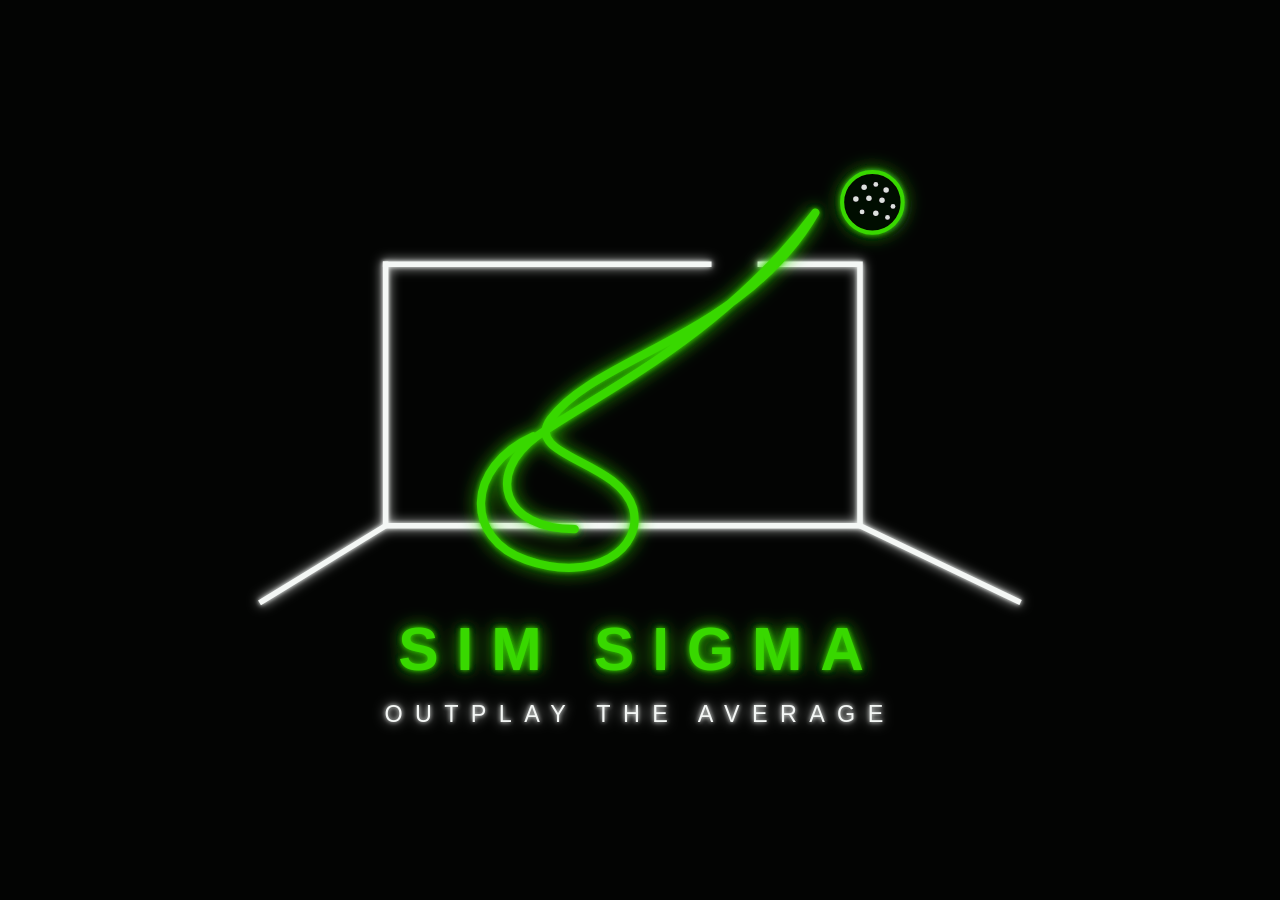
<file: logo-assets/demo.html>
<!doctype html>
<html><head><meta charset="utf-8"><title>Sim Sigma Logo Demo</title>
<style>
body { margin:0; background:#030403; min-height:100vh; display:grid; place-items:center; }
img { max-width:min(92vw,1100px); height:auto; }
</style></head>
<body>
<img src="sim-sigma-logo-full.svg" alt="Sim Sigma logo">
</body></html>
</file>
